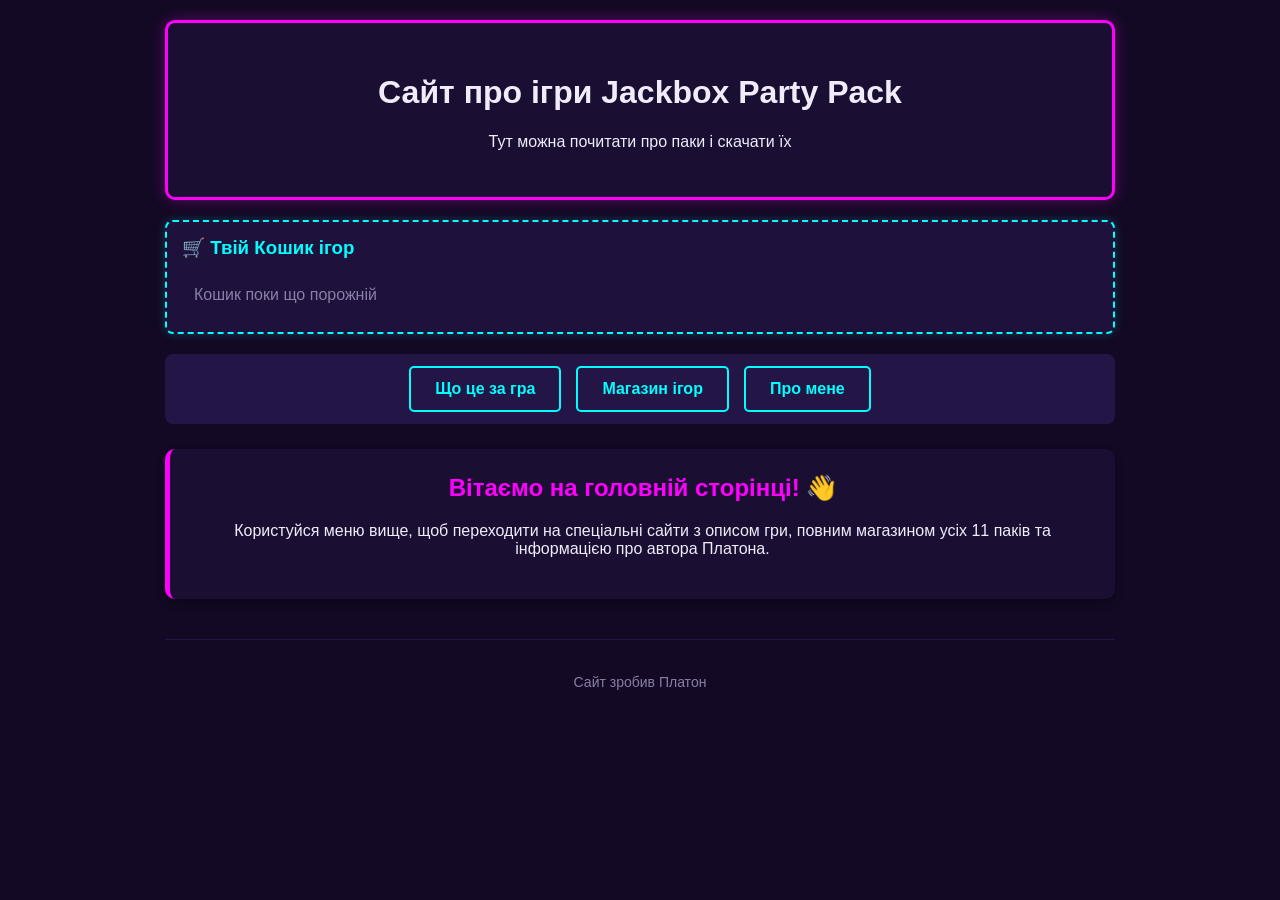
<file: index.html>
<!DOCTYPE html>
<html lang="uk">
<head>
    <meta charset="UTF-8">
    <title>Мій сайт про Джекбокс</title>
    <link rel="stylesheet" href="index.css">
    <link rel="icon" type="image/x-icon" href="/src/Jackbox-logo.png">
</head>
<body>

    <div class="header">
        <h1>Сайт про ігри Jackbox Party Pack</h1>
        <p>Тут можна почитати про паки і скачати їх</p>
    </div>

    <div class="cart-box">
        <h3>🛒 Твій Кошик ігор</h3>
        <ul id="cart-items">
            <li class="empty-cart">Кошик поки що порожній</li>
        </ul>
    </div>

    <div class="menu">
        <a href="about.html" target="_blank">Що це за гра</a>
        <a href="catalog.html" target="_blank">Магазин ігор</a>
        <a href="адреса_сайту_про_мене.html" target="_blank">Про мене</a>
    </div>

    <div class="content" style="text-align: center;">
        <h2>Вітаємо на головній сторінці! 👋</h2>
        <p>Користуйся меню вище, щоб переходити на спеціальні сайти з описом гри, повним магазином усіх 11 паків та інформацією про автора Платона.</p>
    </div>

    <div class="footer">
        <p>Сайт зробив Платон</p>
    </div>

    <script src="catalog.js"></script>
</body>
</html>
</file>
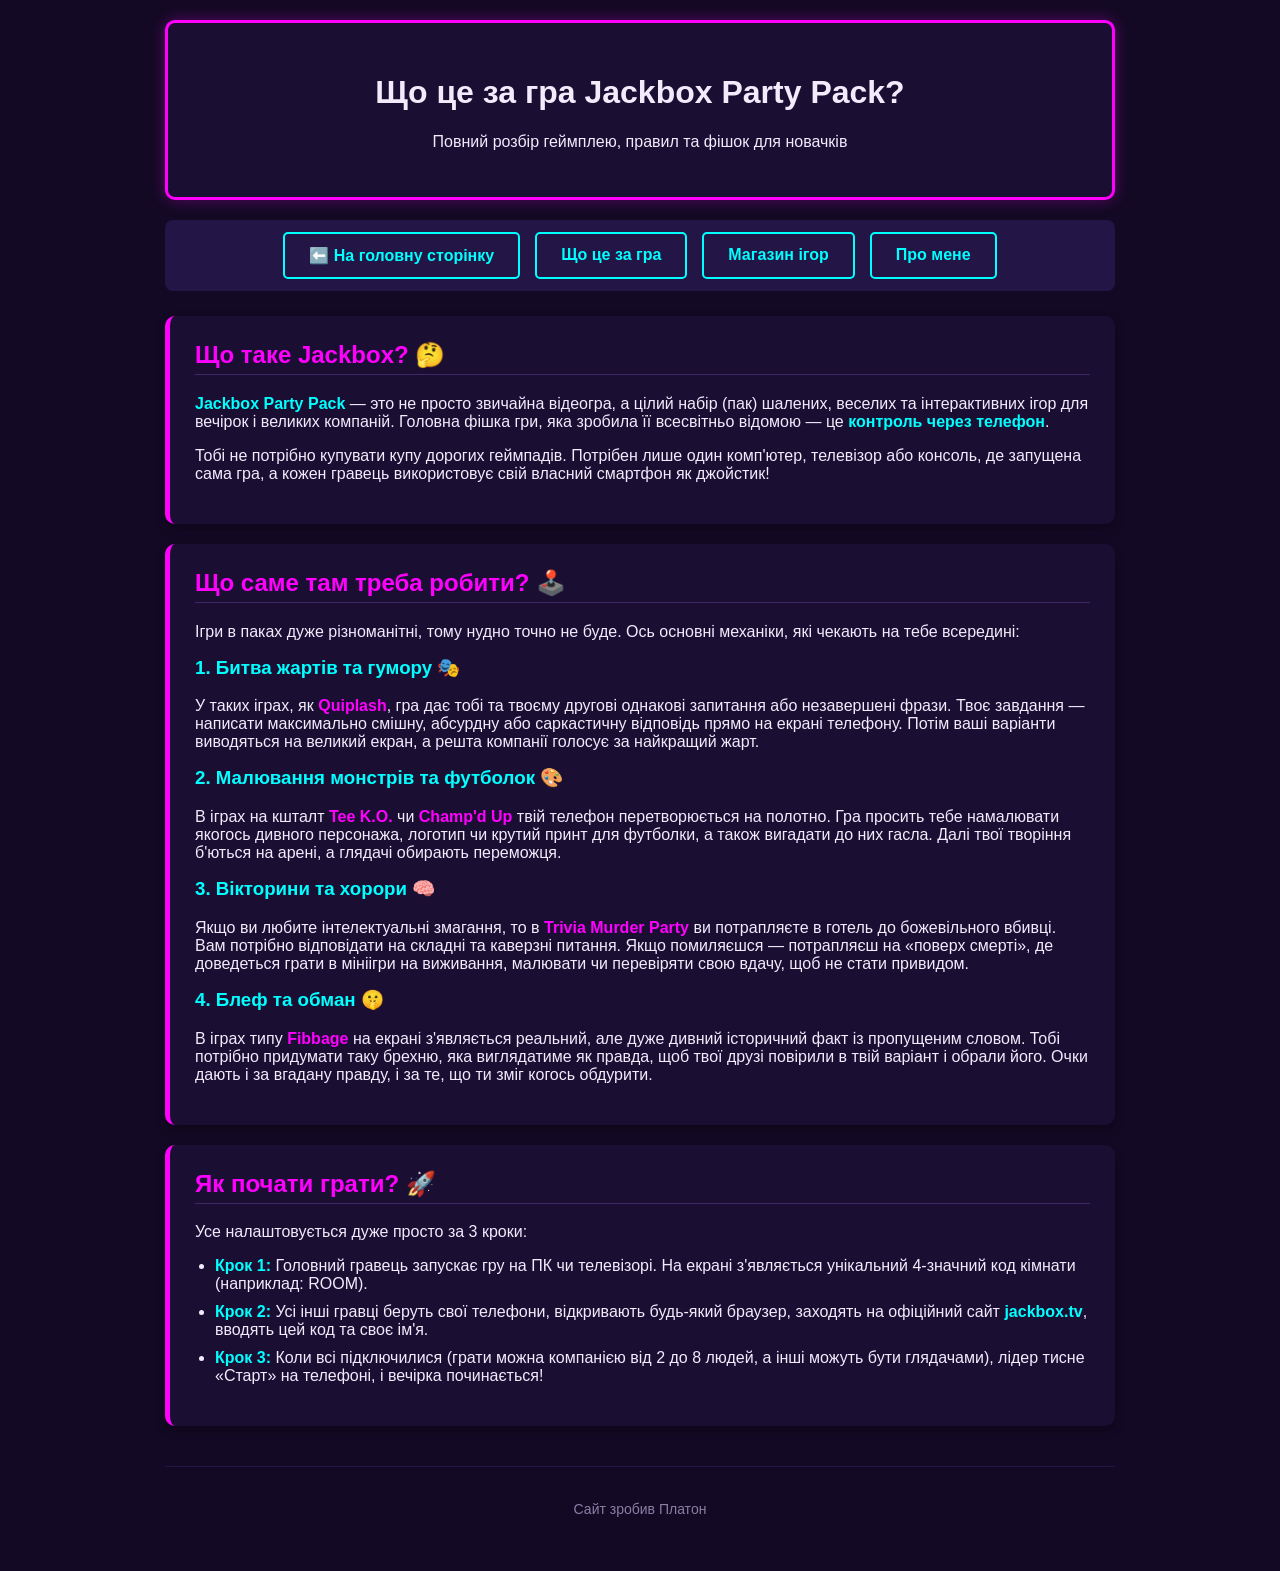
<file: about.html>
<!DOCTYPE html>
<html lang="uk">
<head>
    <meta charset="UTF-8">
    <title>Про що гра Jackbox? 🎲</title>
    <link rel="stylesheet" href="about.css">
    <link rel="icon" type="image/x-icon" href="/src/Jackbox-logo.png">
</head>
<body>

    <div class="header">
        <h1>Що це за гра Jackbox Party Pack?</h1>
        <p>Повний розбір геймплею, правил та фішок для новачків</p>
    </div>

    <div class="menu">
        <a href="index.html">⬅️ На головну сторінку</a>
        <a href="about.html" target="_blank">Що це за гра</a>
        <a href="catalog.html" target="_blank">Магазин ігор</a>
        <a href="адреса_сайту_про_мене.html" target="_blank">Про мене</a>
    </div>

    <div class="content">
        <h2>Що таке Jackbox? 🤔</h2>
        <p><strong>Jackbox Party Pack</strong> — это не просто звичайна відеогра, а цілий набір (пак) шалених, веселих та інтерактивних ігор для вечірок і великих компаній. Головна фішка гри, яка зробила її всесвітньо відомою — це <strong>контроль через телефон</strong>.</p>
        <p>Тобі не потрібно купувати купу дорогих геймпадів. Потрібен лише один комп'ютер, телевізор або консоль, де запущена сама гра, а кожен гравець використовує свій власний смартфон як джойстик!</p>
    </div>

    <div class="content">
        <h2>Що саме там треба робити? 🕹️</h2>
        <p>Ігри в паках дуже різноманітні, тому нудно точно не буде. Ось основні механіки, які чекають на тебе всередині:</p>
        
        <h3>1. Битва жартів та гумору 🎭</h3>
        <p>У таких іграх, як <em>Quiplash</em>, гра дає тобі та твоєму другові однакові запитання або незавершені фрази. Твоє завдання — написати максимально смішну, абсурдну або саркастичну відповідь прямо на екрані телефону. Потім ваші варіанти виводяться на великий екран, а решта компанії голосує за найкращий жарт.</p>

        <h3>2. Малювання монстрів та футболок 🎨</h3>
        <p>В іграх на кшталт <em>Tee K.O.</em> чи <em>Champ'd Up</em> твій телефон перетворюється на полотно. Гра просить тебе намалювати якогось дивного персонажа, логотип чи крутий принт для футболки, а також вигадати до них гасла. Далі твої творіння б'ються на арені, а глядачі обирають переможця.</p>

        <h3>3. Вікторини та хорори 🧠</h3>
        <p>Якщо ви любите інтелектуальні змагання, то в <em>Trivia Murder Party</em> ви потрапляєте в готель до божевільного вбивці. Вам потрібно відповідати на складні та каверзні питання. Якщо помиляєшся — потрапляєш на «поверх смерті», де доведеться грати в мініігри на виживання, малювати чи перевіряти свою вдачу, щоб не стати привидом.</p>

        <h3>4. Блеф та обман 🤫</h3>
        <p>В іграх типу <em>Fibbage</em> на екрані з'являється реальний, але дуже дивний історичний факт із пропущеним словом. Тобі потрібно придумати таку брехню, яка виглядатиме як правда, щоб твої друзі повірили в твій варіант і обрали його. Очки дають і за вгадану правду, і за те, що ти зміг когось обдурити.</p>
    </div>

    <div class="content">
        <h2>Як почати грати? 🚀</h2>
        <p>Усе налаштовується дуже просто за 3 кроки:</p>
        <ul>
            <li><strong>Крок 1:</strong> Головний гравець запускає гру на ПК чи телевізорі. На екрані з'являється унікальний 4-значний код кімнати (наприклад: ROOM).</li>
            <li><strong>Крок 2:</strong> Усі інші гравці беруть свої телефони, відкривають будь-який браузер, заходять на офіційний сайт <strong>jackbox.tv</strong>, вводять цей код та своє ім'я.</li>
            <li><strong>Крок 3:</strong> Коли всі підключилися (грати можна компанією від 2 до 8 людей, а інші можуть бути глядачами), лідер тисне «Старт» на телефоні, і вечірка починається!</li>
        </ul>
    </div>

    <div class="footer">
        <p>Сайт зробив Платон</p>
    </div>

</body>
</html>
</file>
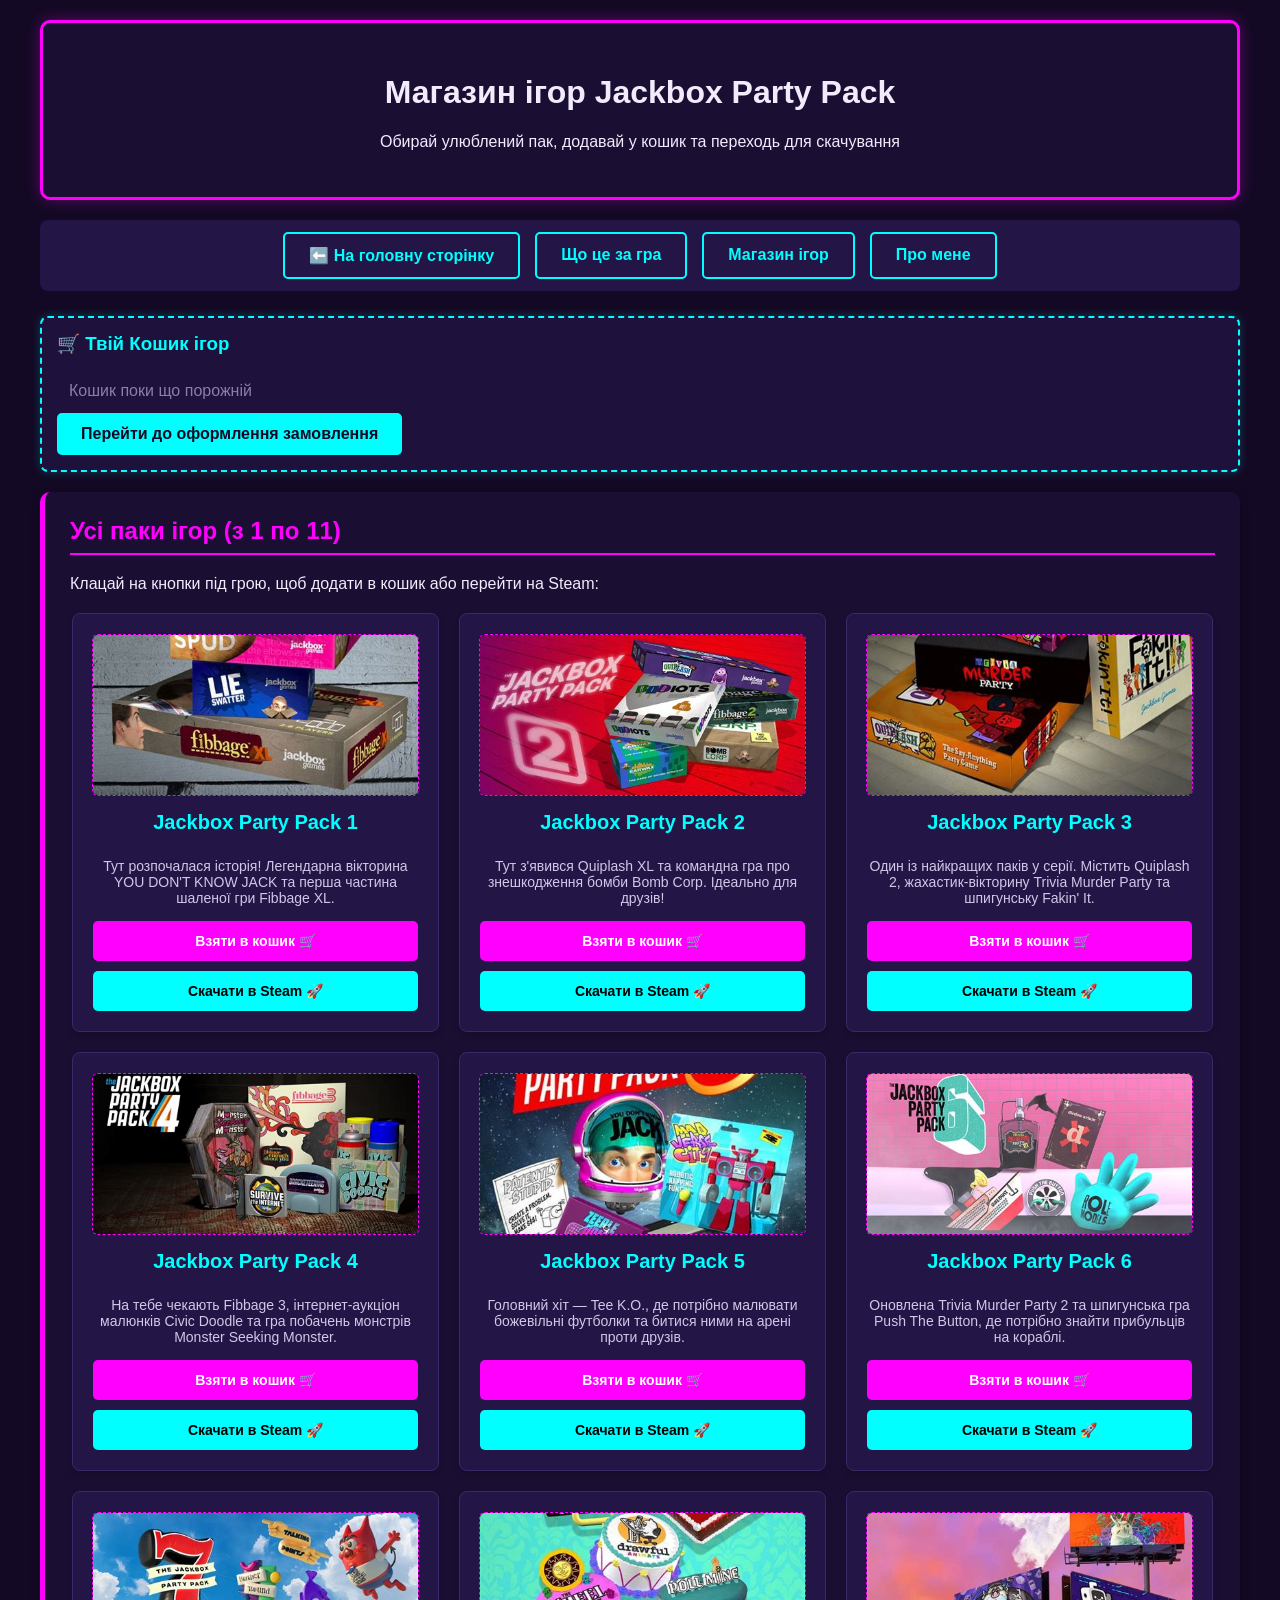
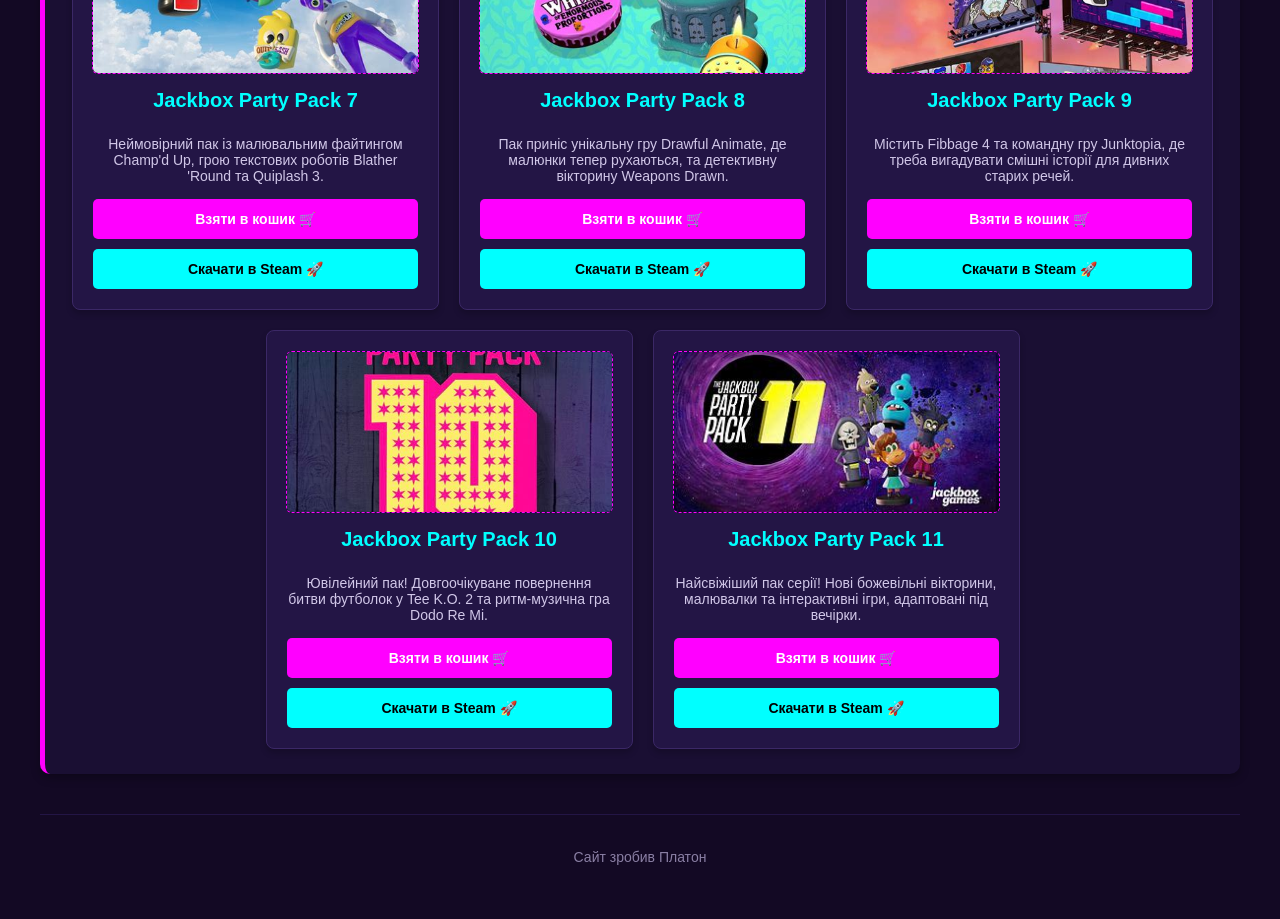
<file: catalog.html>
<!DOCTYPE html>
<html lang="uk">
<head>
    <meta charset="UTF-8">
    <title>Магазин ігор Jackbox 🎮</title>
    <link rel="stylesheet" href="catalog.css">
    <link rel="icon" type="image/x-icon" href="/src/Jackbox-logo.png">
</head>
<body>

    <div class="header">
        <h1>Магазин ігор Jackbox Party Pack</h1>
        <p>Обирай улюблений пак, додавай у кошик та переходь для скачування</p>
    </div>

    <div class="menu">
        <a href="index.html">⬅️ На головну сторінку</a>
        <a href="about.html" target="_blank">Що це за гра</a>
        <a href="catalog.html" target="_blank">Магазин ігор</a>
        <a href="адреса_сайту_про_мене.html" target="_blank">Про мене</a>
    </div>

    <div class="cart-box">
        <h3>🛒 Твій Кошик ігор</h3>
        <ul id="cart-items">
            <li class="empty-cart">Кошик поки що порожній</li>
            <div class="checkout">
        <a href="checkout.html" class="checkout-link">Перейти до оформлення замовлення</a>
            </div>
        </ul>
    </div>

    <div class="content">
        <h2>Усі паки ігор (з 1 по 11)</h2>
        <p>Клацай на кнопки під грою, щоб додати в кошик або перейти на Steam:</p>
        
        <div class="shop-grid">
            <div class="shop-item">
                <div class="game-img-container">
                    <img src="/src/jackbox 1 (2).jpg" alt="Jackbox Party Pack 1" class="game-img">
                </div>
                <div class="game-title">Jackbox Party Pack 1</div>
                <p class="game-text">Тут розпочалася історія! Легендарна вікторина YOU DON'T KNOW JACK та перша частина шаленої гри Fibbage XL.</p>
                <button onclick="addToCart('Jackbox Party Pack 1')" class="buy-btn">Взяти в кошик 🛒</button>
                <a href="https://steampowered.com" target="_blank" class="download-link">Скачати в Steam 🚀</a>
            </div>

            <div class="shop-item">
                <div class="game-img-container">
                    <img src="/src/jackbox 2 (3).jpg" alt="Jackbox Party Pack 2" class="game-img">
                </div>
                <div class="game-title">Jackbox Party Pack 2</div>
                <p class="game-text">Тут з'явився Quiplash XL та командна гра про знешкодження бомби Bomb Corp. Ідеально для друзів!</p>
                <button onclick="addToCart('Jackbox Party Pack 2')" class="buy-btn">Взяти в кошик 🛒</button>
                <a href="https://steampowered.com" target="_blank" class="download-link">Скачати в Steam 🚀</a>
            </div>

            <div class="shop-item">
                <div class="game-img-container">
                    <img src="/src/jackbox 3(4).jpg" alt="Jackbox Party Pack 3" class="game-img">
                </div>
                <div class="game-title">Jackbox Party Pack 3</div>
                <p class="game-text">Один із найкращих паків у серії. Містить Quiplash 2, жахастик-вікторину Trivia Murder Party та шпигунську Fakin' It.</p>
                <button onclick="addToCart('Jackbox Party Pack 3')" class="buy-btn">Взяти в кошик 🛒</button>
                <a href="https://steampowered.com" target="_blank" class="download-link">Скачати в Steam 🚀</a>
            </div>

            <div class="shop-item">
                <div class="game-img-container">
                    <img src="/src/jackbox 4.jpg" alt="Jackbox Party Pack 4" class="game-img">
                </div>
                <div class="game-title">Jackbox Party Pack 4</div>
                <p class="game-text">На тебе чекають Fibbage 3, інтернет-аукціон малюнків Civic Doodle та гра побачень монстрів Monster Seeking Monster.</p>
                <button onclick="addToCart('Jackbox Party Pack 4')" class="buy-btn">Взяти в кошик 🛒</button>
                <a href="https://steampowered.com" target="_blank" class="download-link">Скачати в Steam 🚀</a>
            </div>

            <div class="shop-item">
                <div class="game-img-container">
                    <img src="/src/jackbox 5 (6).jpg" alt="Jackbox Party Pack 5" class="game-img">
                </div>
                <div class="game-title">Jackbox Party Pack 5</div>
                <p class="game-text">Головний хіт — Tee K.O., де потрібно малювати божевільні футболки та битися ними на арені проти друзів.</p>
                <button onclick="addToCart('Jackbox Party Pack 5')" class="buy-btn">Взяти в кошик 🛒</button>
                <a href="https://steampowered.com" target="_blank" class="download-link">Скачати в Steam 🚀</a>
            </div>

            <div class="shop-item">
                <div class="game-img-container">
                    <img src="/src/jackbox 6 (7).jpg" alt="Jackbox Party Pack 6" class="game-img">
                </div>
                <div class="game-title">Jackbox Party Pack 6</div>
                <p class="game-text">Оновлена Trivia Murder Party 2 та шпигунська гра Push The Button, де потрібно знайти прибульців на кораблі.</p>
                <button onclick="addToCart('Jackbox Party Pack 6')" class="buy-btn">Взяти в кошик 🛒</button>
                <a href="https://steampowered.com" target="_blank" class="download-link">Скачати в Steam 🚀</a>
            </div>

            <div class="shop-item">
                <div class="game-img-container">
                    <img src="/src/jackbox 7 (8).jpg" alt="Jackbox Party Pack 7" class="game-img">
                </div>
                <div class="game-title">Jackbox Party Pack 7</div>
                <p class="game-text">Неймовірний пак із малювальним файтингом Champ'd Up, грою текстових роботів Blather 'Round та Quiplash 3.</p>
                <button onclick="addToCart('Jackbox Party Pack 7')" class="buy-btn">Взяти в кошик 🛒</button>
                <a href="https://steampowered.com" target="_blank" class="download-link">Скачати в Steam 🚀</a>
            </div>

            <div class="shop-item">
                <div class="game-img-container">
                    <img src="/src/jackbox 8 (1).jpg" alt="Jackbox Party Pack 8" class="game-img">
                </div>
                <div class="game-title">Jackbox Party Pack 8</div>
                <p class="game-text">Пак приніс унікальну гру Drawful Animate, де малюнки тепер рухаються, та детективну вікторину Weapons Drawn.</p>
                <button onclick="addToCart('Jackbox Party Pack 8')" class="buy-btn">Взяти в кошик 🛒</button>
                <a href="https://steampowered.com" target="_blank" class="download-link">Скачати в Steam 🚀</a>
            </div>

            <div class="shop-item">
                <div class="game-img-container">
                    <img src="/src/jackbox 9 (5).jpg" alt="Jackbox Party Pack 9" class="game-img">
                </div>
                <div class="game-title">Jackbox Party Pack 9</div>
                <p class="game-text">Містить Fibbage 4 та командну гру Junktopia, де треба вигадувати смішні історії для дивних старих речей.</p>
                <button onclick="addToCart('Jackbox Party Pack 9')" class="buy-btn">Взяти в кошик 🛒</button>
                <a href="https://steampowered.com" target="_blank" class="download-link">Скачати в Steam 🚀</a>
            </div>

            <div class="shop-item">
                <div class="game-img-container">
                    <img src="/src/jackbox 10 (3).jpg" alt="Jackbox Party Pack 10" class="game-img">
                </div>
                <div class="game-title">Jackbox Party Pack 10</div>
                <p class="game-text">Ювілейний пак! Довгоочікуване повернення битви футболок у Tee K.O. 2 та ритм-музична гра Dodo Re Mi.</p>
                <button onclick="addToCart('Jackbox Party Pack 10')" class="buy-btn">Взяти в кошик 🛒</button>
                <a href="https://steampowered.com" target="_blank" class="download-link">Скачати в Steam 🚀</a>
            </div>

            <div class="shop-item">
                <div class="game-img-container">
                    <img src="/src/jackbox 11 (4).jpg" alt="Jackbox Party Pack 11" class="game-img">
                </div>
                <div class="game-title">Jackbox Party Pack 11</div>
                <p class="game-text">Найсвіжіший пак серії! Нові божевільні вікторини, малювалки та інтерактивні ігри, адаптовані під вечірки.</p>
                <button onclick="addToCart('Jackbox Party Pack 11')" class="buy-btn">Взяти в кошик 🛒</button>
                <a href="https://steampowered.com" target="_blank" class="download-link">Скачати в Steam 🚀</a>
            </div>
        </div>
    </div>

    <div class="footer">
        <p>Сайт зробив Платон</p>
    </div>

    <script src="catalog.js"></script>
</body>
</html>
</file>
<file: index.css>
html {
    scroll-behavior: smooth;
}

body {
    background-color: #130924;
    color: #f1ebfc;
    font-family: 'Segoe UI', Arial, sans-serif;
    padding: 20px;
    max-width: 950px;
    margin: 0 auto;
}

.header {
    text-align: center;
    background-color: #1a0f33;
    padding: 30px;
    border: 3px solid #ff00ff;
    border-radius: 10px;
    box-shadow: 0 0 15px rgba(255, 0, 255, 0.3);
}

.cart-box {
    background-color: #1e113c;
    border: 2px dashed #00ffff;
    border-radius: 8px;
    padding: 15px;
    margin-top: 20px;
    box-shadow: 0 0 10px rgba(0, 255, 255, 0.2);
}

.cart-box h3 {
    margin-top: 0;
    color: #00ffff;
}

#cart-items {
    list-style-type: none;
    padding-left: 0;
    margin-bottom: 0;
}

#cart-items li {
    background-color: #2d1a54;
    padding: 8px 12px;
    margin-bottom: 5px;
    border-radius: 4px;
    display: flex;
    justify-content: space-between;
    align-items: center;
    border-left: 3px solid #ff00ff;
}

#cart-items li.empty-cart {
    border-left: none;
    color: #8a7fa4;
    background: transparent;
}

.menu {
    display: flex;
    justify-content: center;
    gap: 15px;
    background-color: #231545;
    padding: 12px;
    margin-top: 20px;
    margin-bottom: 25px;
    border-radius: 8px;
}

.menu a {
    display: inline-block;
    color: #00ffff;
    text-decoration: none;
    font-weight: bold;
    padding: 12px 24px;
    border: 2px solid #00ffff;
    border-radius: 5px;
    transition: all 0.3s ease;
    text-align: center;
}

.menu a:hover {
    background-color: #00ffff;
    color: #130924;
    box-shadow: 0 0 15px #00ffff;
    transform: translateY(-2px);
}

.content {
    background-color: #1a0f33;
    padding: 25px;
    margin-bottom: 20px;
    border-radius: 10px;
    border-left: 5px solid #ff00ff;
    box-shadow: 0 4px 10px rgba(0,0,0,0.3);
}

h2 {
    color: #ff00ff;
    margin-top: 0;
}

.remove-btn {
    background: transparent;
    border: none;
    color: #ff4a4a;
    cursor: pointer;
    font-size: 16px;
    font-weight: bold;
}

.remove-btn:hover {
    color: #ff0000;
}

.footer {
    text-align: center;
    margin-top: 40px;
    padding: 20px;
    font-size: 14px;
    color: #8a7fa4;
    border-top: 1px solid #231545;
}
</file>
<file: about.css>
html {
    scroll-behavior: smooth;
}

body {
    background-color: #130924;
    color: #f1ebfc;
    font-family: 'Segoe UI', Arial, sans-serif;
    padding: 20px;
    max-width: 950px;
    margin: 0 auto;
}

.header {
    text-align: center;
    background-color: #1a0f33;
    padding: 30px;
    border: 3px solid #ff00ff;
    border-radius: 10px;
    box-shadow: 0 0 15px rgba(255, 0, 255, 0.3);
}

.menu {
    display: flex;
    justify-content: center;
    gap: 15px;
    background-color: #231545;
    padding: 12px;
    margin-top: 20px;
    margin-bottom: 25px;
    border-radius: 8px;
}

.menu a {
    display: inline-block;
    color: #00ffff;
    text-decoration: none;
    font-weight: bold;
    padding: 12px 24px;
    border: 2px solid #00ffff;
    border-radius: 5px;
    transition: all 0.3s ease;
    text-align: center;
}

.menu a:hover {
    background-color: #00ffff;
    color: #130924;
    box-shadow: 0 0 15px #00ffff;
    transform: translateY(-2px);
}

.content {
    background-color: #1a0f33;
    padding: 25px;
    margin-bottom: 20px;
    border-radius: 10px;
    border-left: 5px solid #ff00ff;
    box-shadow: 0 4px 10px rgba(0,0,0,0.3);
}

h2 {
    color: #ff00ff;
    margin-top: 0;
    border-bottom: 1px solid #3b2866;
    padding-bottom: 5px;
}

h3 {
    color: #00ffff;
    margin-top: 15px;
}

ul {
    padding-left: 20px;
}

li {
    margin-bottom: 10px;
}

strong {
    color: #00ffff;
}

em {
    color: #ff00ff;
    font-style: normal;
    font-weight: bold;
}

.footer {
    text-align: center;
    margin-top: 40px;
    padding: 20px;
    font-size: 14px;
    color: #8a7fa4;
    border-top: 1px solid #231545;
}
</file>
<file: catalog.css>
html {
    scroll-behavior: smooth;
}

body {
    background-color: #130924;
    color: #f1ebfc;
    font-family: 'Segoe UI', Arial, sans-serif;
    padding: 20px;
    max-width: 1200px;
    margin: 0 auto;
}

.header {
    text-align: center;
    background-color: #1a0f33;
    padding: 30px;
    border: 3px solid #ff00ff;
    border-radius: 10px;
    box-shadow: 0 0 15px rgba(255, 0, 255, 0.3);
}

.menu {
    display: flex;
    justify-content: center;
    gap: 15px;
    background-color: #231545;
    padding: 12px;
    margin-top: 20px;
    margin-bottom: 25px;
    border-radius: 8px;
}

.menu a {
    display: inline-block;
    color: #00ffff;
    text-decoration: none;
    font-weight: bold;
    padding: 12px 24px;
    border: 2px solid #00ffff;
    border-radius: 5px;
    transition: all 0.3s ease;
    text-align: center;
}

.menu a:hover {
    background-color: #00ffff;
    color: #130924;
    box-shadow: 0 0 15px #00ffff;
    transform: translateY(-2px);
}

.cart-box {
    background-color: #1e113c;
    border: 2px dashed #00ffff;
    border-radius: 8px;
    padding: 15px;
    margin-top: 20px;
    margin-bottom: 20px;
    box-shadow: 0 0 10px rgba(0, 255, 255, 0.2);
}

.cart-box h3 {
    margin-top: 0;
    color: #00ffff;
}

#cart-items {
    list-style-type: none;
    padding-left: 0;
    margin-bottom: 0;
}

#cart-items li {
    background-color: #2d1a54;
    padding: 8px 12px;
    margin-bottom: 5px;
    border-radius: 4px;
    display: flex;
    justify-content: space-between;
    align-items: center;
    border-left: 3px solid #ff00ff;
}

#cart-items li.empty-cart {
    border-left: none;
    color: #8a7fa4;
    background: transparent;
}

.content {
    background-color: #1a0f33;
    padding: 25px;
    margin-bottom: 20px;
    border-radius: 10px;
    border-left: 5px solid #ff00ff;
    box-shadow: 0 4px 10px rgba(0,0,0,0.3);
}

h2 {
    color: #ff00ff;
    border-bottom: 2px solid #ff00ff;
    padding-bottom: 8px;
    margin-top: 0;
}
.checkout-link {
    display: inline-block;
    background-color: #00ffff;
    color: #130924;
    text-decoration: none;
    font-weight: bold;
    padding: 12px 24px;
    border-radius: 5px;
    transition: all 0.3s ease;
}

.checkout-link:hover {
    background-color: #ff00ff;
    color: #f1ebfc;
    box-shadow: 0 0 15px #ff00ff;
    transform: translateY(-2px);
}

.shop-grid {
    display: flex;
    flex-wrap: wrap;
    gap: 20px;
    margin-top: 20px;
    justify-content: center;
}

.shop-item {
    background-color: #231545;
    border: 1px solid #3b2866;
    border-radius: 8px;
    padding: 20px;
    flex: 1;
    min-width: 280px;
    max-width: 325px;
    display: flex;
    flex-direction: column;
    align-items: center;
    text-align: center;
    box-shadow: 0 4px 6px rgba(0,0,0,0.2);
}

.game-img-container {
    width: 100%;
    height: 160px;
    background-color: #1a0f33;
    border-radius: 6px;
    overflow: hidden;
    margin-bottom: 15px;
    border: 1px dashed #ff00ff;
    display: flex;
    align-items: center;
    justify-content: center;
}

.game-img {
    width: 100%;
    height: 100%;
    object-fit: cover;
}

.game-title {
    font-size: 20px;
    font-weight: bold;
    color: #00ffff;
    margin-bottom: 10px;
}

.game-text {
    font-size: 14px;
    color: #d1c7e8;
    margin-bottom: 15px;
    flex-grow: 1;
}

.buy-btn {
    background-color: #ff00ff;
    color: white;
    border: none;
    padding: 12px 15px;
    font-size: 14px;
    cursor: pointer;
    font-weight: bold;
    border-radius: 5px;
    width: 100%;
    margin-bottom: 10px;
    transition: all 0.2s ease;
}

.buy-btn:hover {
    background-color: #00ffff;
    color: black;
    box-shadow: 0 0 10px #00ffff;
}

.download-link {
    display: block;
    background-color: #00ffff;
    color: black;
    text-decoration: none;
    padding: 12px 15px;
    font-size: 14px;
    font-weight: bold;
    border-radius: 5px;
    width: 100%;
    box-sizing: border-box;
    transition: all 0.2s ease;
}

.download-link:hover {
    background-color: #ff00ff;
    color: white;
    box-shadow: 0 0 12px #ff00ff;
    transform: translateY(-2px);
}

.remove-btn {
    background: transparent;
    border: none;
    color: #ff4a4a;
    cursor: pointer;
    font-size: 16px;
    font-weight: bold;
}

.remove-btn:hover {
    color: #ff0000;
}

.footer {
    text-align: center;
    margin-top: 40px;
    padding: 20px;
    font-size: 14px;
    color: #8a7fa4;
    border-top: 1px solid #231545;
}
</file>
